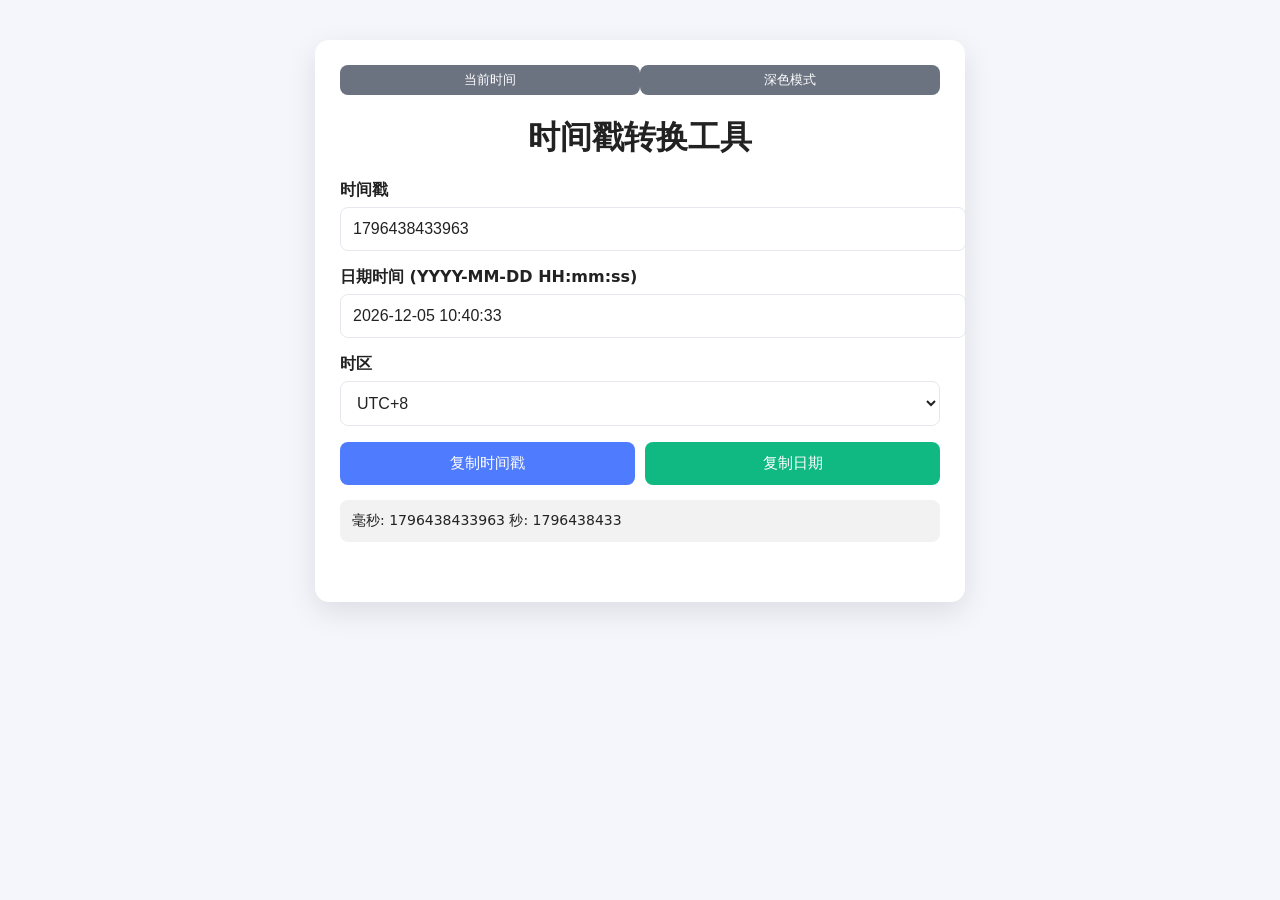
<file: time.html>
<!DOCTYPE html>
<html lang="zh">
<head>

<meta charset="UTF-8">
<meta name="viewport" content="width=device-width, initial-scale=1">

<title>时间戳转换工具</title>

<link rel="icon" href="favicon.ico">

<style>

:root{
--bg:#f4f6fb;
--card:#ffffff;
--text:#222;
--primary:#4f7cff;
--border:#e6e8ef;
}

body.dark{
--bg:#0f1116;
--card:#1b1f27;
--text:#e5e7eb;
--border:#30343f;
}

body{
margin:0;
font-family:system-ui;
background:var(--bg);
color:var(--text);
}

.container{
max-width:600px;
width:92%;
margin:40px auto;
background:var(--card);
padding:25px;
border-radius:14px;
box-shadow:0 10px 30px rgba(0,0,0,0.1);
}

h1{
text-align:center;
margin-bottom:20px;
}

.group{
margin-bottom:16px;
}

label{
font-weight:600;
display:block;
margin-bottom:6px;
}

input,select{

width:100%;
padding:12px;
font-size:16px;
border-radius:8px;
border:1px solid var(--border);
background:var(--card);
color:var(--text);

}

select option{
background:var(--card);
color:var(--text);
}

.result{

margin-top:15px;
padding:12px;
border-radius:8px;
background:rgba(0,0,0,0.05);
font-size:14px;
word-break:break-all;

}

.row{

display:flex;
gap:10px;
margin-top:10px;
flex-wrap:wrap;

}

button{

flex:1;
padding:12px;
border:none;
border-radius:8px;
background:var(--primary);
color:white;
font-size:15px;
cursor:pointer;

}

.small{

background:#10b981;

}

.top{

display:flex;
justify-content:space-between;
margin-bottom:10px;

}

.top button{

padding:6px 10px;
font-size:13px;
background:#6b7280;

}

.now{

margin-top:15px;
padding:10px;
font-size:13px;
opacity:.8;

}

@media (max-width:600px){

h1{
font-size:22px;
}

}

#toast{
position:fixed;
top:20px;
right:20px;
background:#333;
color:#fff;
padding:10px 16px;
border-radius:6px;
font-size:14px;
opacity:0;
transform:translateY(-10px);
transition:all .3s;
z-index:999;
}

#toast.show{
opacity:1;
transform:translateY(0);
}

</style>
</head>

<body>
<div id="toast"></div>

<div class="container">

<div class="top">
<button onclick="setNow()">当前时间</button>
<button onclick="toggleDark()">深色模式</button>
</div>

<h1>时间戳转换工具</h1>

<div class="group">
<label>时间戳</label>
<input id="ts" inputmode="numeric" placeholder="输入秒或毫秒时间戳">
</div>

<div class="group">
<label>日期时间 (YYYY-MM-DD HH:mm:ss)</label>
<input id="date">
</div>

<div class="group">
<label>时区</label>
<select id="tz"></select>
</div>

<div class="row">
<button onclick="copyTS()">复制时间戳</button>
<button class="small" onclick="copyDate()">复制日期</button>
</div>

<div class="result" id="result"></div>

<div class="now" id="now"></div>

</div>

<script>
function showToast(msg){
let t=document.getElementById("toast")
t.innerText=msg
t.classList.add("show")
setTimeout(()=>{
t.classList.remove("show")
},2000)
}
function initTZ(){
let tz=document.getElementById("tz")
for(let i=-12;i<=14;i++){
let op=document.createElement("option")
let txt=i>=0?"UTC+"+i:"UTC"+i
op.text=txt
op.value=i
if(i==8) op.selected=true
tz.appendChild(op)
}
}
function pad(n){
return n<10?"0"+n:n
}
function format(d){
return d.getFullYear()+"-"+pad(d.getMonth()+1)+"-"+pad(d.getDate())+" "+
pad(d.getHours())+":"+pad(d.getMinutes())+":"+pad(d.getSeconds())
}
function tsToDate(){
let ts=document.getElementById("ts").value.trim()
let tz=parseInt(document.getElementById("tz").value)
if(!ts) return
if(ts.length<=10) ts*=1000
let d=new Date(parseInt(ts))
let utc=d.getTime()+d.getTimezoneOffset()*60000
let nd=new Date(utc+3600000*tz)
let str=format(nd)
document.getElementById("date").value=str
document.getElementById("result").innerText=
"毫秒: "+ts+"  秒: "+Math.floor(ts/1000)
}
function dateToTs(){
let str=document.getElementById("date").value
if(!str) return
let tz=parseInt(document.getElementById("tz").value)
let p=str.split(" ")
let d=p[0].split("-")
let t=p[1].split(":")
let date=new Date(Date.UTC(
d[0],
d[1]-1,
d[2],
t[0]-tz,
t[1],
t[2]
))
let ms=date.getTime()
document.getElementById("ts").value=ms
document.getElementById("result").innerText=
"毫秒: "+ms+"  秒: "+Math.floor(ms/1000)
}
function copyTS(){
navigator.clipboard.writeText(document.getElementById("ts").value)
showToast("时间戳已复制")
}
function copyDate(){
navigator.clipboard.writeText(document.getElementById("date").value)
showToast("日期已复制")
}
function setNow(){
let now=Date.now()
document.getElementById("ts").value=now
tsToDate()
}
function updateNow(){
let d=new Date()
document.getElementById("now").innerText=
"当前时间: "+format(d)+" | Unix: "+Math.floor(d.getTime()/1000)
}
function toggleDark(){
document.body.classList.toggle("dark")
}
document.getElementById("ts").addEventListener("input",tsToDate)
document.getElementById("date").addEventListener("input",dateToTs)
document.getElementById("tz").addEventListener("change",tsToDate)
initTZ()
setNow()
setInterval(updateNow,1000)
</script>

</body>
</html>
</file>
